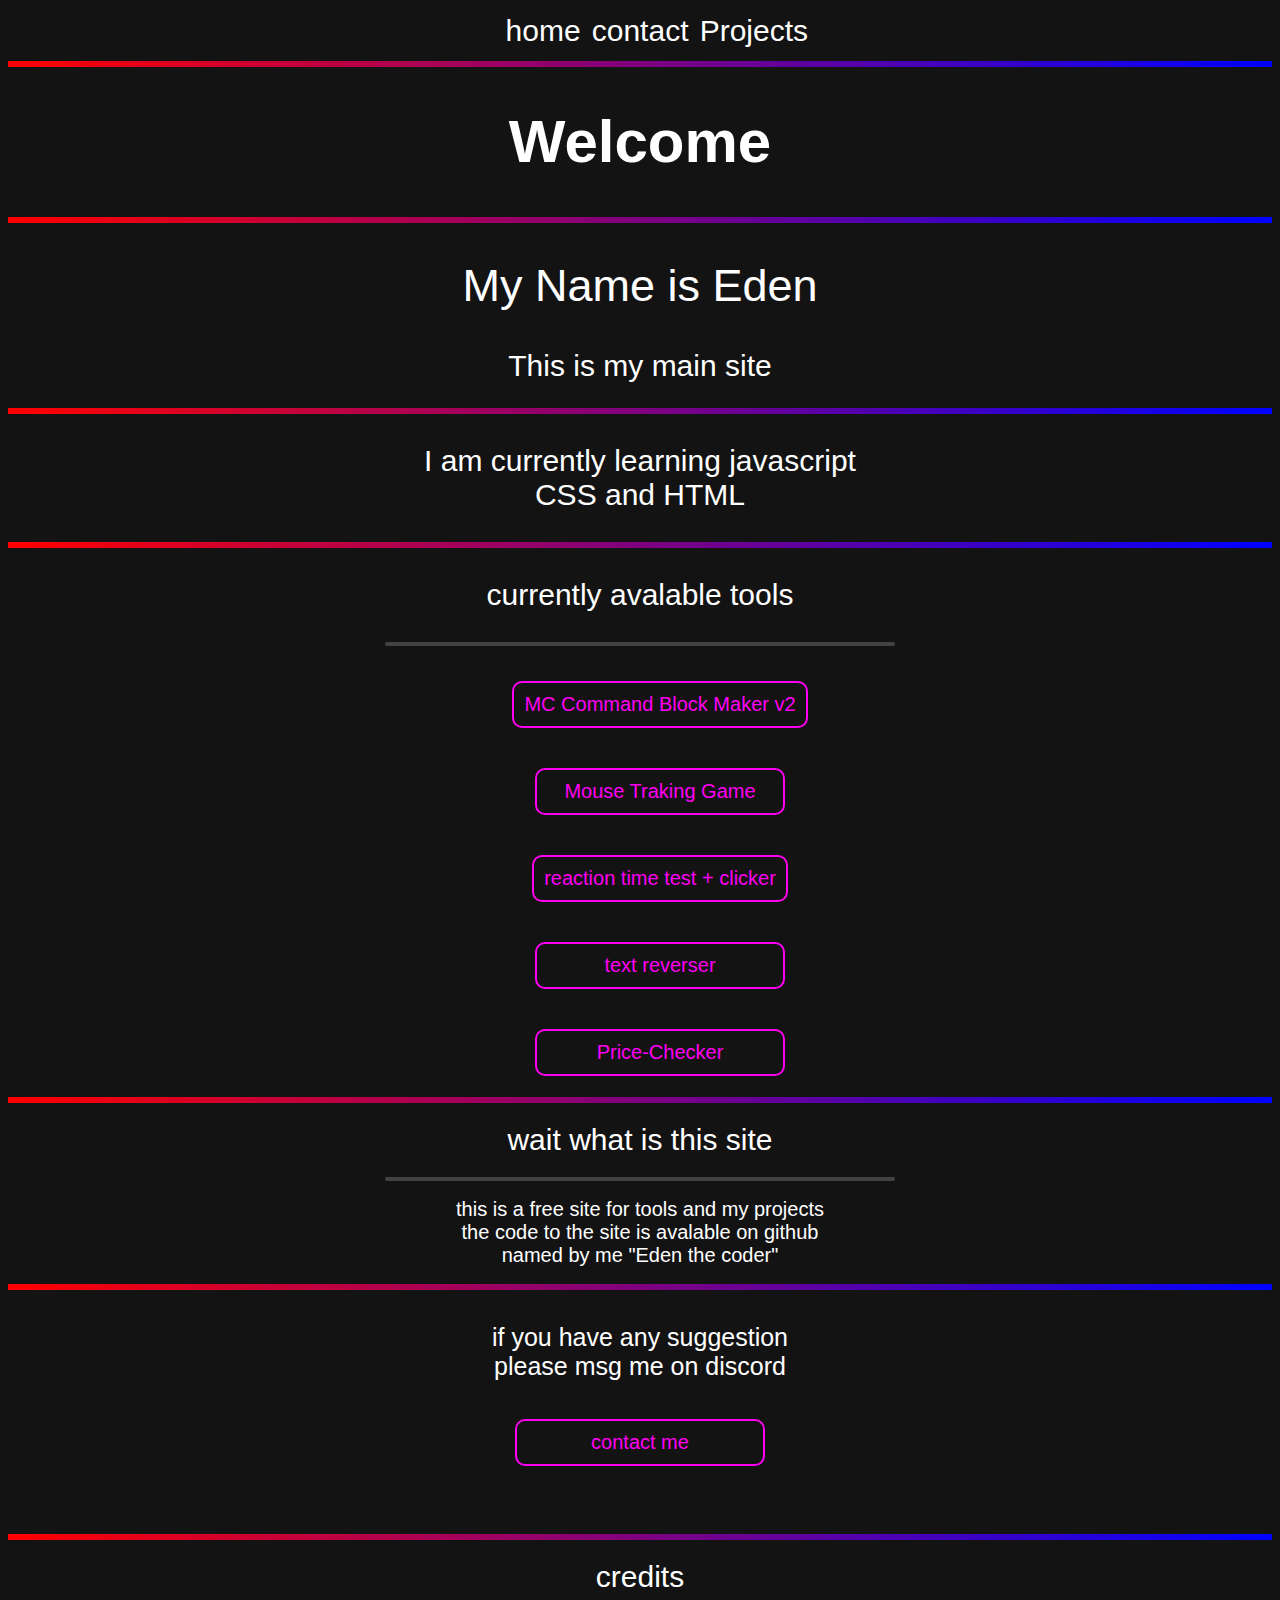
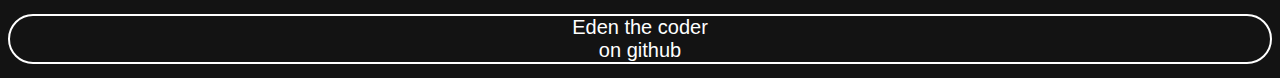
<file: index.html>
<!DOCTYPE html>
<html lang="en">
	<head>
		<meta charset="UTF-8" />
		<meta name="viewport" content="width=device-width, initial-scale=1.0" />
		<meta
			name="description"
			content="Edens website a website full of tools and more.
		 created by Eden the coder.
		  this is an open sorce website that is findable on github " />
		<title>Eden</title>
		<link rel="stylesheet" href="styles.css" />
	</head>
	<body>
		<div style="display: inline-flex; text-align: center">
			<a href="https://edenthecoder.github.io/index.html" class="topBar">
				home
			</a>
			<a href="https://edenthecoder.github.io/contact.html" class="topBar">
				contact
			</a>
			<a href="https://edenthecoder.github.io/MyProjects.html" class="topBar">
				Projects
			</a>
		</div>
		<hr class="devidor" />

		<h1 class="largeText">Welcome</h1>
		<hr class="devidor" />
		<h2 class="normalPlusText">My Name is Eden</h2>
		<h2 class="normalText">This is my main site</h2>
		<hr class="devidor" />
		<h3 class="normalText">
			I am currently learning javascript
			<br />
			CSS and HTML
		</h3>
		<hr class="devidor" />
		<h3 class="normalText">currently avalable tools</h3>
		<hr class="small-devidor" />
		<ul style="list-style: none; text-align: center">
			<li class="smallertext" style="margin-top: 30px">
				<a href="https://edenthecoder.github.io/command-Block-Stacker-V2/">
					<button>MC Command Block Maker v2</button>
				</a>
			</li>
			<li class="smallertext" style="margin-top: 30px">
				<a href="https://edenthecoder.github.io/mouse-game/">
					<button>Mouse Traking Game</button>
				</a>
			</li>

			<li class="smallertext" style="margin-top: 30px">
				<a href="https://edenthecoder.github.io/Edens-testing/">
					<button>reaction time test + clicker</button>
				</a>
			</li>
			<li class="smallertext" style="margin-top: 30px">
				<a href="https://edenthecoder.github.io/text-reverser/">
					<button>text reverser</button>
				</a>
			</li>
			<li class="smallertext" style="margin-top: 30px">
				<a href="https://edenthecoder.github.io/Price-Check/">
					<button>Price-Checker</button>
				</a>
			</li>
		</ul>
		<hr class="devidor" />
		<h1 class="normalText">wait what is this site</h1>
		<hr class="small-devidor" />
		<h2 class="smallertext">
			this is a free site for tools and my projects
			<br />
			the code to the site is avalable on github
			<br />
			named by me "Eden the coder"
			<br />
		</h2>
		<hr class="devidor" />
		<h4 class="smalltext">
			if you have any suggestion
			<br />
			please msg me on discord
		</h4>
		<a href="https://edenthecoder.github.io/contact.html">
			<button>contact me</button>
		</a>
		<hr class="devidor" style="margin-top: 5%" />
		<h1 class="normalText">credits</h1>
		<h1
			class="centerMe smallertext"
			style="border: solid 2px; border-radius: 100px">
			Eden the coder
			<br />
			on github
		</h1>
	</body>
</html>
</file>
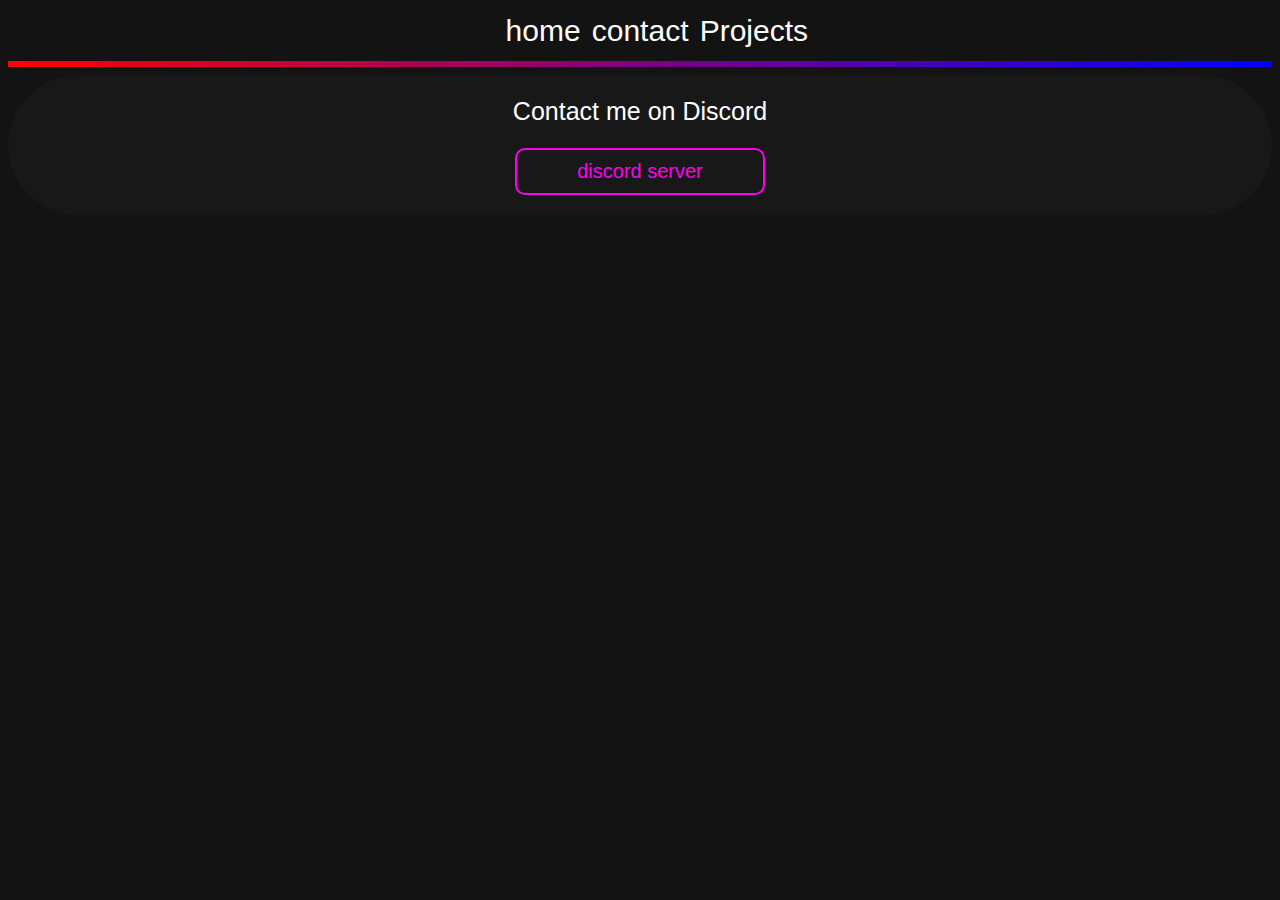
<file: contact.html>
<html lang="en">
<head>
    <meta charset="UTF-8">
    <meta name="viewport" content="width=device-width, initial-scale=1.0">
    <title>contact Eden</title>
    <link rel="stylesheet" href="styles.css">
</head>
<body>
    <div style="display: inline-flex; text-align: center;">
        <a href="https://edenthecoder.github.io/index.html" class="topBar">home<a>
        <a href="https://edenthecoder.github.io/contact.html" class="topBar">contact</a>
        <a href="https://edenthecoder.github.io/MyProjects.html" class="topBar">Projects</a>
    </div>
    <hr class="devidor">
    <div id="discordContactDiv">
    <h1 class="smalltext">Contact me on Discord</h1>
    <a href="https://discord.gg/h4WVp2rUYj" target="_blank"><button>discord server</button></a>
    </div>
</body>
</html>
</file>
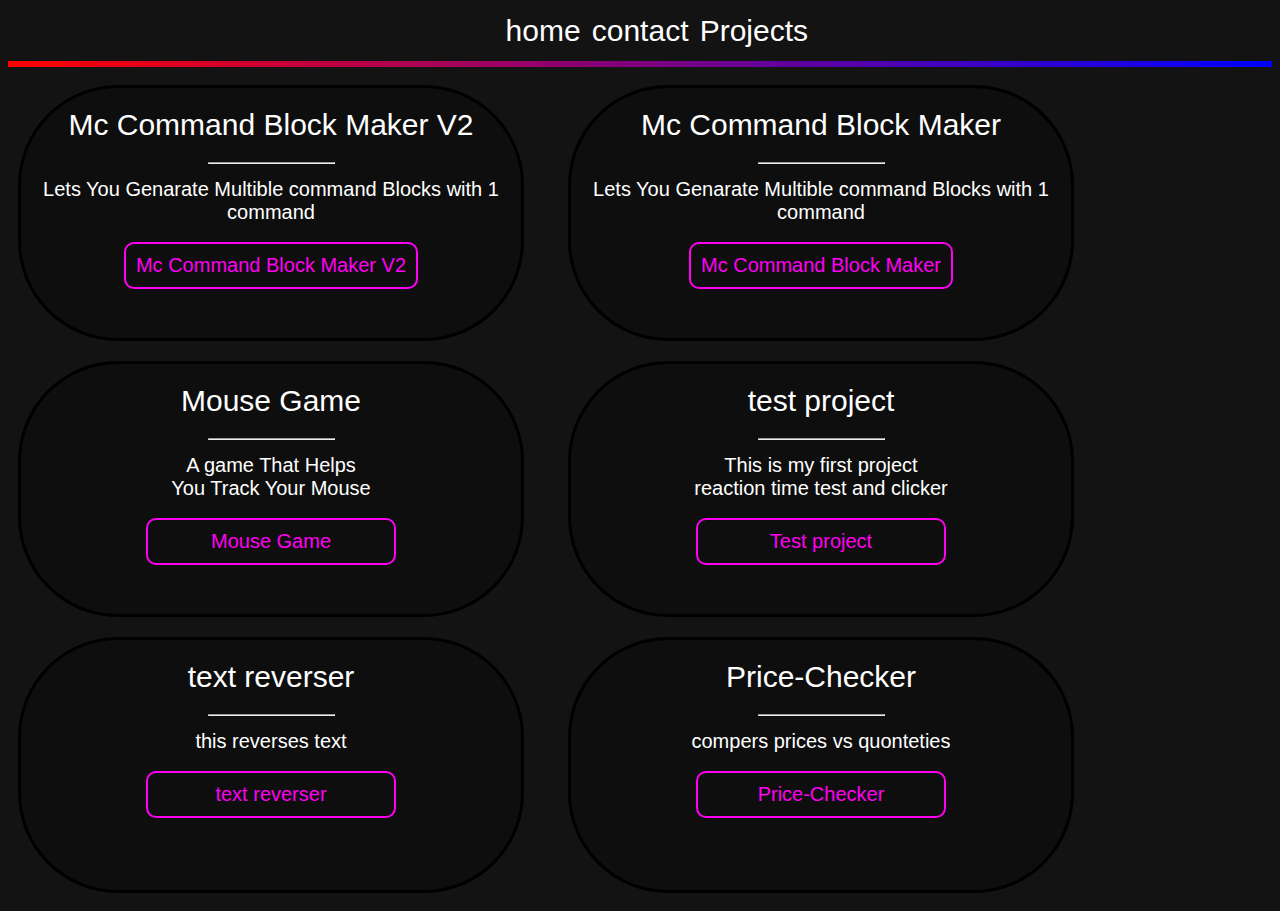
<file: MyProjects.html>
<html lang="en">
<head>
    <meta charset="UTF-8">
    <meta name="viewport" content="width=device-width, initial-scale=1.0">
    <title>Edens Projects</title>
    <link rel="stylesheet" href="styles.css">
</head>
<body>
    <div style="display: inline-flex; text-align: center;">
        <a href="https://edenthecoder.github.io/index.html" class="topBar">home<a>
        <a href="https://edenthecoder.github.io/contact.html" class="topBar">contact</a>
        <a href="https://edenthecoder.github.io/MyProjects.html" class="topBar">Projects</a>
    </div>
    <hr class="devidor">


    <!--project template -->

    <!--
    <h1 class="normalText">project name</h1>
    <hr style="max-width: 25%;">
    <h1 class="smallertext">project description</h1>
    <a href="porject url"><button>project name</button></a>
    -->

<div class="Project_Grid">
    <div class="Project_CON">
        <h1 class="normalText">Mc Command Block Maker V2</h1>
        <hr style="max-width: 25%;">
        <h1 class="smallertext">Lets You Genarate Multible command Blocks with 1 command</h1>
        <a href="https://edenthecoder.github.io/command-Block-Stacker-V2/"><button>Mc Command Block Maker V2</button></a>
    </div>


    <div class="Project_CON">
    <h1 class="normalText">Mc Command Block Maker</h1>
    <hr style="max-width: 25%;">
    <h1 class="smallertext">Lets You Genarate Multible command Blocks with 1 command</h1>
    <a href="https://edenthecoder.github.io/Command-Block-Maker/"><button>Mc Command Block Maker</button></a>
</div>
<div class="Project_CON">
    <h1 class="normalText">Mouse Game</h1>
    <hr style="max-width: 25%;">
    <h1 class="smallertext">A game That Helps <br> You Track Your Mouse</h1>
    <a href="https://edenthecoder.github.io/mouse-game/"><button>Mouse Game</button></a>
</div>



<div class="Project_CON">
    <h1 class="normalText">test project</h1>
    <hr style="max-width: 25%;">
    <h1 class="smallertext">This is my first project <br> reaction time test and clicker</h1>
    <a href="https://edenthecoder.github.io/Edens-testing/"><button>Test project</button></a>
</div>

<div class="Project_CON">
    <h1 class="normalText">text reverser</h1>
    <hr style="max-width: 25%;">
    <h1 class="smallertext">this reverses text</h1>
    <a href="https://edenthecoder.github.io/text-reverser/"><button>text reverser</button></a>
    </div>

    <div class="Project_CON">
    <h1 class="normalText">Price-Checker</h1>
    <hr style="max-width: 25%;">
    <h1 class="smallertext">compers prices vs quonteties</h1>
    <a href="https://edenthecoder.github.io/Price-Check/"><button>Price-Checker</button></a>
</div>
</div>
</body>
</html>
</file>
<file: styles.css>
body {
    background-color: #131313 ;
    text-align: center;
    
}

a{
    text-decoration: none;

}
/* elements*/
button{
    
    margin: 5px 5px;
    min-height: 45px;
    min-width: 250px;
    transition: 200ms ease-in-out;
    
    border: 2px solid rgb(255, 0, 242);
    border-radius: 10px;
    background: #ffffff00;
    color: rgb(255, 0, 242);
    font-size: 16px;
    cursor: pointer;
    font-weight: normal; 
    font-size: 20px;
    padding: 10px;
}
button:hover{
    transform: scale(0.95);
    transition: 200ms ease-in-out;
    color: rgb(255, 134, 249);
    border-color: rgb(75, 40, 202);
    z-index: 1;
}
button:active{
    transform: scale(0.9);
    transition: 100ms;

}
.topBar{
    color: rgb(255, 255, 255);
    font-family: Arial;
    font-size: 30px;
    font-weight: normal; 
    text-align: center;
    text-decoration: none;
    margin: 2%;
}


/* text sizes */
.largeText{
    color: white;
    text-align: center;
    font-family: Arial;
    font-size: 60px;
    font-weight: bold;
}

.normalPlusText{
    color: white;
    text-align: center;
    font-family: Arial;
    font-size: 45px;
    font-weight: normal;
}
.normalText{
    color: white;
    text-align: center;
    font-family: Arial;
    font-size: 30px;
    font-weight: normal;
}
.smalltext{
    color: white;
    text-align: center;
    font-family: Arial;
    font-size: 25px;
    font-weight: normal;
}
.smallertext{
    color: white;
    text-align: center;
    font-family: Arial;
    font-size: 20px;
    font-weight: normal;
}
.small-devidor{
    width: 40%;
    border: solid rgba(128, 128, 128, 0.438) 2px;
    border-radius: 30px;
}
.devidor{
    border-image: linear-gradient(to left,blue,red)1 ;
    border-width: 3px;
}



#discordContactDiv {
    padding-top: 5px;
    padding-bottom: 15px;

    border-radius: 100px;
    background: #181818;
}
.Project_CON{
    background: #0000003a;
    max-width: 500px;
    height: 250px;
    border: solid;
    border-radius: 100px;
    margin: 10px;
}
.Project_Grid{
    display: grid;
    grid-template-columns: repeat(auto-fill,550px);
}
</file>
